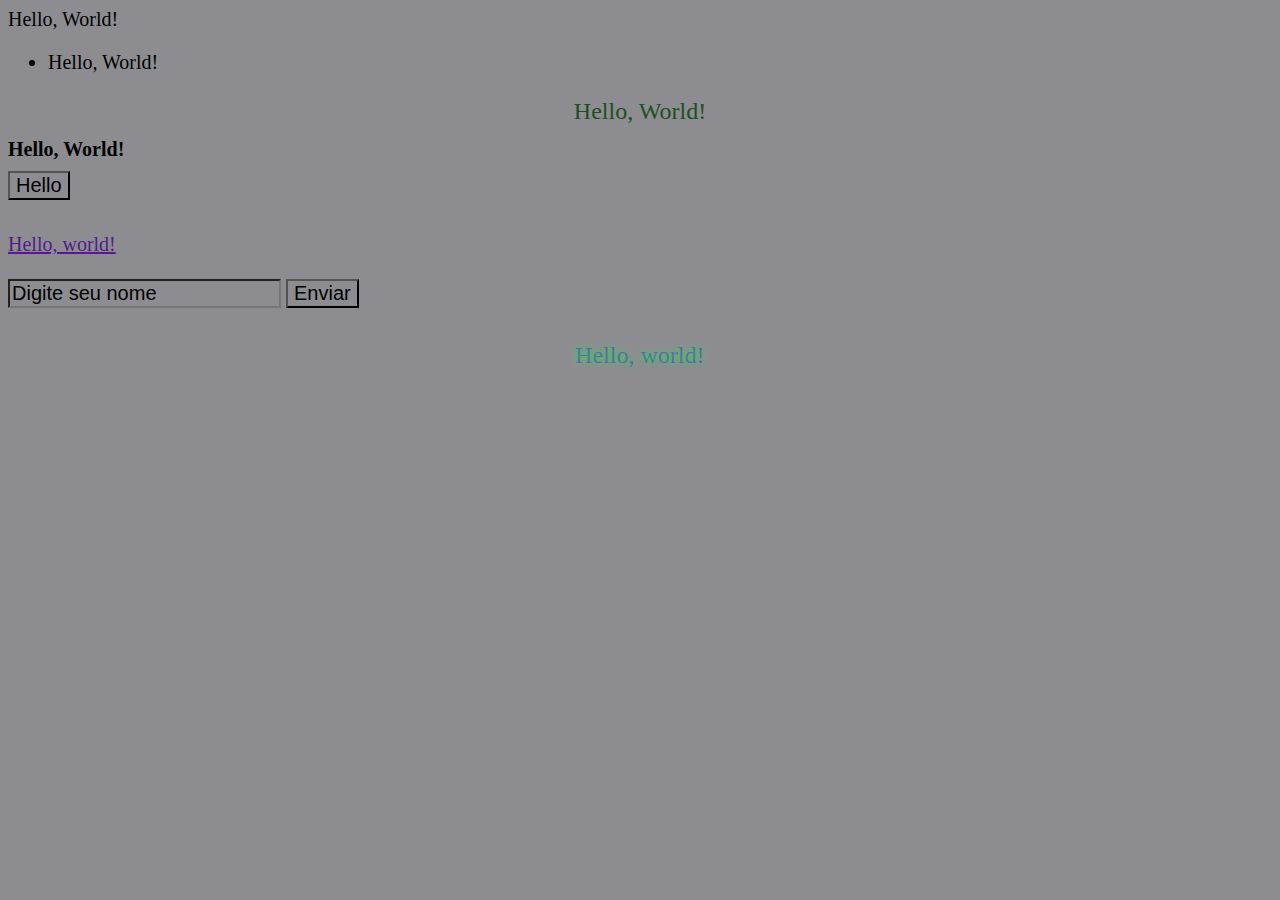
<file: index.html>
<!DOCTYPE html>
<html lang="en">
<head>
    <meta charset="UTF-8">
    <meta name="viewport" content="width=device-width, initial-scale=1.0">
    <title>Hello, World!</title>
    <style>
        * {
            font-size: 20px;
            margin-bottom: 10px;
            background-color: rgb(141, 141, 145);
        }
    </style>
</head>
<body>
    
    <div id="container"></div>

    <!-- Adicionando "Hello, World!" ao contêiner -->
    <script type="text/javascript">
        document.getElementById('container').innerHTML = "Hello, World!";
    </script>

    <!-- Adicionado "Hello, World!" ao contêiner usando createElement -->
    <script>
        var container = document.getElementById('container');

        // Usando um elemento de lista com JavaScript
        var list = document.createElement("ul");
        var listItem = document.createElement("li");
        listItem.textContent = "Hello, World!";
        list.appendChild(listItem.cloneNode(true));
        container.appendChild(list.cloneNode(true));
    </script>

    <!-- "Hello, World!" dentro de um parágrafo -->
    <p>Hello, World!</p>
    <style type="text/css">
        p {
            color:rgb(31, 78, 31);
            font-size: x-large;
            text-align: center;
        }
    </style>

    <!-- Alerta com "Hello, World!" -->
    <script>
        alert('Hello, World!')
    </script>

    <!-- Texto "Hello, World!" dentro de um título -->
    <h1>Hello, World!</h1>

    <!-- Alerta com "World!" quando clica no botão -->
    <button onclick="alert('World!')">Hello</button>
    <br><br>

    <!-- Link "Hello, world!" -->
    <a href="">Hello, world!</a>
    <br><br>

    <!-- Alerta com "Hello, World!" quando envia o formulário -->
    <form onsubmit="alert('Hello, World!'); return false;">
        <input type="text" value="Digite seu nome">
        <button onclick="submitText()">Enviar</button>
    </form>
    
    <!-- Função que exibe um alerta com "Hello, World!" -->
    <script>
    function sayHello() {
        alert('Hello, World!');
    }
    </script>
    
    <!-- "Hello, world!" com efeito de texto sombreado -->
    <p class="hello">Hello, world!</p>
    <style>
        .hello {
            text-shadow: 0 0 5px rgb(0, 243, 53);
            color: transparent;
            -webkit-background-clip: text;
            background-color: blueviolet;
        }
    </style>
</body>

</html>
</file>
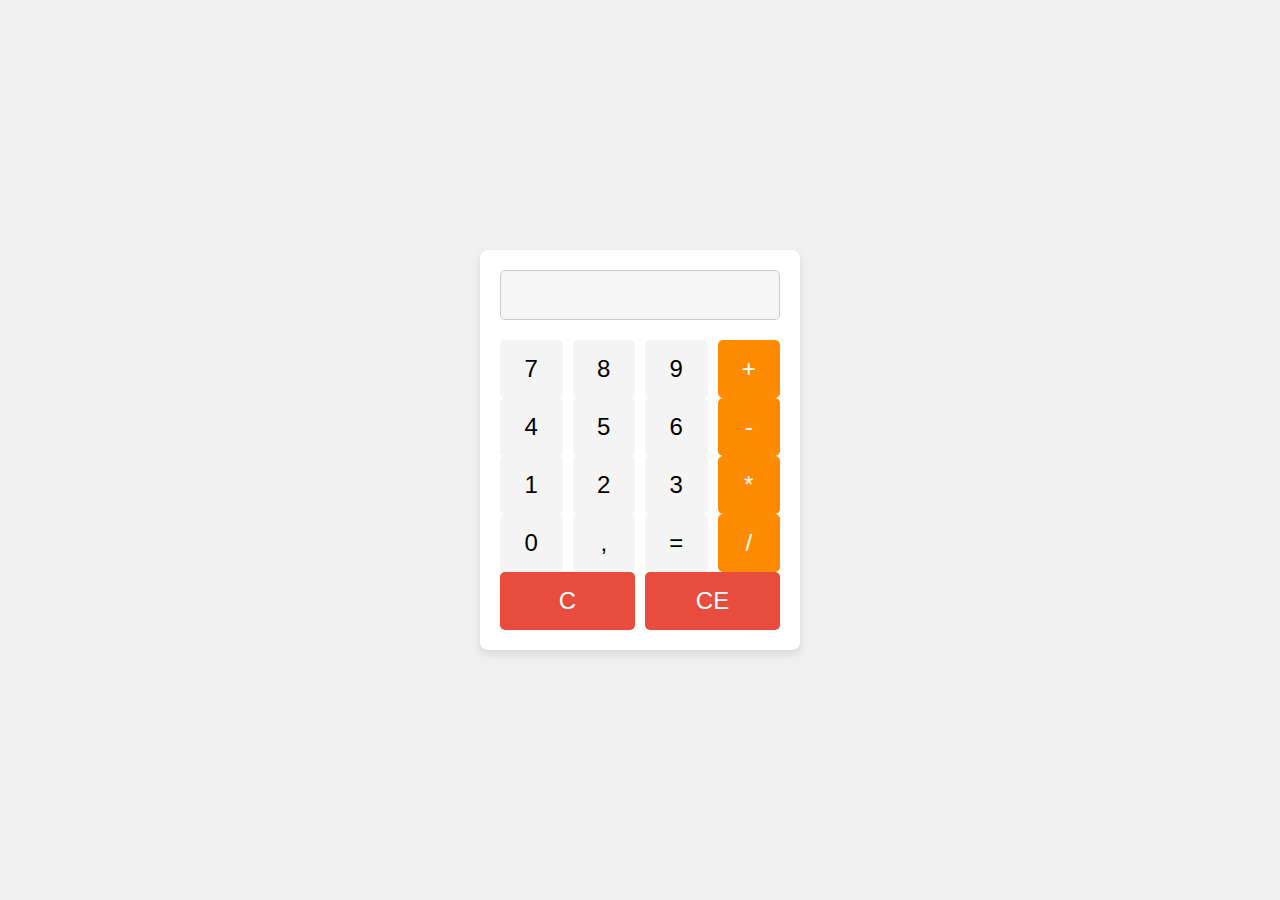
<file: Exercicio-modulo2/calculadora.html>
<!DOCTYPE html>
<html lang="pt-br">
<head>
  <meta charset="UTF-8">
  <meta name="viewport" content="width=device-width, initial-scale=1.0">
  <title>Calculadora</title>
  <link rel="stylesheet" href="estilo.css">
</head>
<body>
  <div class="calculadora">
    <input type="text" id="display" class="display" disabled />
    <div class="buttons">
        <button class="btn" onclick="appendNumber(7)">7</button>
        <button class="btn" onclick="appendNumber(8)">8</button>
        <button class="btn" onclick="appendNumber(9)">9</button>
        <button class="btn operador" onclick="setOperation('+')">+</button>
    </div>

    <div class="buttons">
        <button class="btn" onclick="appendNumber(4)">4</button>
        <button class="btn" onclick="appendNumber(5)">5</button>
        <button class="btn" onclick="appendNumber(6)">6</button>
        <button class="btn operador" onclick="setOperation('-')">-</button>  
    </div>
      
    <div class="buttons">
        <button class="btn" onclick="appendNumber(1)">1</button>
        <button class="btn" onclick="appendNumber(2)">2</button>
        <button class="btn" onclick="appendNumber(3)">3</button>
        <button class="btn operador" onclick="setOperation('*')">*</button>   
    </div>
     
    <div class="buttons">
        <button class="btn" onclick="appendNumber(0)">0</button>
        <button class="btn" onclick="appendComma()">,</button>
        <button class="btn" onclick="calculate()">=</button>
        <button class="btn operador" onclick="setOperation('/')">/</button>
    </div>
      
    <div class="buttons">
        <button class="btn clear" onclick="clearDisplay()">C</button>
        <button class="btn clear-entry" onclick="clearEntry()">CE</button>
    </div>
        
    </div>
  </div>

  <script src="script.js"></script>
</body>
</html>
</file>
<file: Exercicio-modulo2/estilo.css>
* {
    margin: 0;
    padding: 0;
    box-sizing: border-box;
  }
  
  body {
    font-family: Arial, sans-serif;
    background-color: #f0f0f0;
    display: flex;
    justify-content: center;
    align-items: center;
    min-height: 100vh;
  }
  
  .calculadora {
    background-color: #fff;
    border-radius: 8px;
    box-shadow: 0 4px 8px rgba(0, 0, 0, 0.1);
    padding: 20px;
    width: 320px;
    max-width: 100%;
  }
  
  .display {
    width: 100%;
    height: 50px;
    font-size: 32px;
    text-align: right;
    border: 1px solid #ccc;
    border-radius: 5px;
    margin-bottom: 20px;
    padding: 10px;
    background-color: #f5f5f5;
  }
  
  .buttons {
    display: grid;
    grid-template-columns: repeat(4, 1fr);
    gap: 10px;
  }
  
  .btn {
    font-size: 24px;
    padding: 15px;
    border: none;
    border-radius: 5px;
    cursor: pointer;
    background-color: #f4f4f4;
    transition: background-color 0.3s;
  }
  
  .btn:active {
    background-color: #ddd;
  }
  
  .operador {
    background-color: #ff8c00;
    color: white;
  }
  
  .operador:active {
    background-color: #ce690b;
  }
  
  .clear{
    background-color: #e74c3c;
    color: white;
    grid-column: span 2;
  }
  
  .clear:active {
    background-color: #c0392b;
  }

  .clear-entry {
    background-color: #e74c3c;
    color: white;
    grid-column: span 2;
  }
  
  .clear-entry:active {
    background-color: #c0392b;
  }
  
  @media (max-width: 480px) {
    .calculadora {
      width: 280px;
    }
  
    .display {
      font-size: 28px;
    }
  
    .btn {
      font-size: 22px;
    }
  }
</file>
